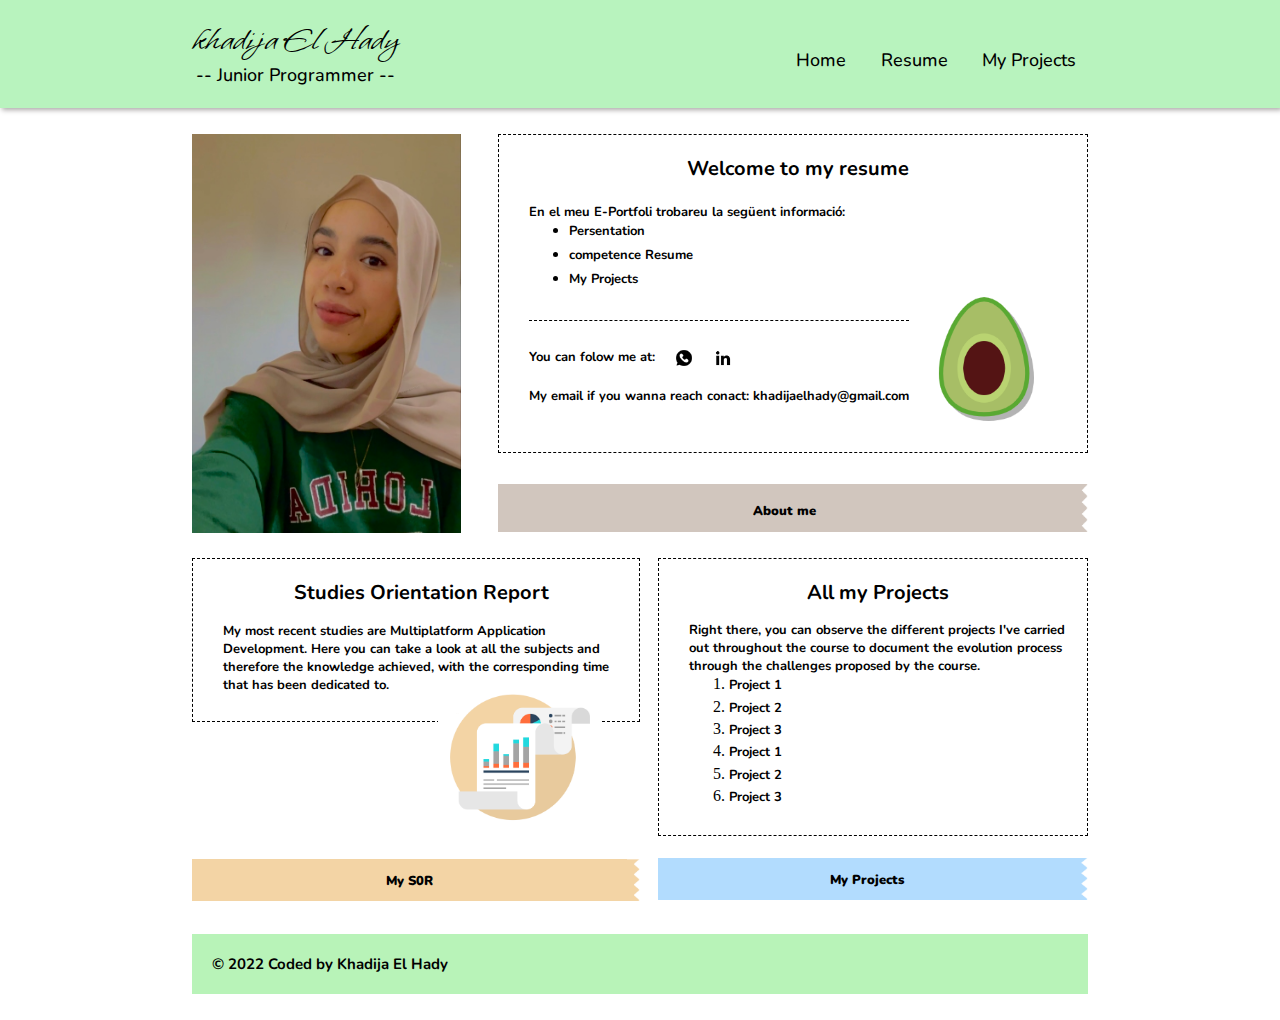
<file: index.html>
<!DOCTYPE html>
<html lang="es">
    <head>
        <meta charset='utf-8'>
        <link rel="stylesheet" href="index.css">
        <script src="https://code.jquery.com/jquery-3.6.0.js" integrity="sha256-H+K7U5CnXl1h5ywQfKtSj8PCmoN9aaq30gDh27Xc0jk=" crossorigin="anonymous"></script>
	    <script src="index.js"></script>
    </head>
    <body>
        
        <header>
            <div class="contenidor">
              <nav>
                 <h1 class="logo">
                     <r> khadija El Hady</r>
                     <a class="test1"> -- Junior Programmer --</a>
                 </h1>
  
              <div class="menu" id="id_menu">
                <i class="fa fa-times" onclick="hideMenu()"></i>  <!-- icono CRUZ del menú hamburgesa-->
                <ul class>
                    <li><a class="test1" href="index.html"> Home</a></li>
                    <li><a class="test1" href="makeup.html">Resume</a></li>
                    <li><a class="test1" href="myProjects.html">My Projects</a></li>
                </ul>
                </div>
  
                <i class="fa fa-bars"  onclick="showMenu()"></i>   <!-- icono menú hamburgesa-->
                </nav>
            </div>
        </header>
        <content>
                <img src="./media/profile_pic.JPG" id="retrato">
                <div class="welcomAbout">
                    <div class="welcome">
                        <h1>Welcome to my resume</h1>
                        <p>En el meu E-Portfoli trobareu la següent informació:</p>
                        <ul>
                            <li><p>Persentation </p></li>
                            <li><p> competence Resume </p></li>
                            <li><p>My Projects</p></li>
                        </ul>
                        <div class="container">
                            <div class="row">
                                    <div  class="row01">
                                        <p>You can folow me at: </p>
                                        <img src="./media/w.png" width="20px">
                                        <img src="./media/linkedin.png" width="20px" >
                                    </div>
                                    <div>
                                        <p>My email if you wanna reach conact: khadijaelhady@gmail.com</p>  
                                    </div> 
                            </div>
            
                            <div class="row1 ">
                            <img src="./media/avocado.png" width="100px" id ="avocado ">
                            </div>
                        </div>       
                    </div>   
                    <div class="bar" id="bar1">
                        <div class="barText"><p>About me</p></div>
                     
                        <img src="./media/aside.png" id ="triangles ">
                    </div>
                </div>
                
        </content>
        <content class="content1">
            <div class="col">
                <div class="welcome" id="firt">
                    <h1>Studies Orientation Report </h1>
                    <p>My most recent studies are  Multiplatform Application Development. Here you can take a look at all the subjects and therefore the knowledge achieved, with the corresponding time that has been dedicated to.</p>
                </div>
                <img src="./media/graphic.png" id ="graphic">
                <div class="bar">
                    <div class="barText" id="SOR"><p>My S0R</p></div>
                    <img src="./media/aside1.png" id ="triangles ">
                </div>
            </div>
            
            <div class="col">
                <div class="welcome" id="second">
                    <h1>All my Projects</h1>
                    <p>Right there, you can observe the different projects I've carried out throughout the course to document the evolution process  through the challenges proposed by the course.</p>
                    <ol>
                        <li><p>Project 1 </p></li>
                        <li><p> Project 2 </p></li>
                        <li><p>Project 3</p></li>
                        <li><p>Project 1 </p></li>
                        <li><p> Project 2 </p></li>
                        <li><p>Project 3</p></li>
                    </ol>
                </div>
                <div class="bar" id="myprojectBar">
                    <div class="barText" id="projects"><p>My Projects</p></div>
                    <img src="./media/aside2.png" id ="triangles ">
                </div>
            </div>
        </content>
        <footer>
            <div class="foot">
                <p style="font-size: 15px;"> © 2022 Coded by Khadija El Hady</p>
            </div>
        </footer>
            
    </body>
</html>
</file>
<file: index.css>
@import url('https://fonts.googleapis.com/css2?family=Whisper&display=swap');
@import url('https://fonts.googleapis.com/css2?family=Nunito:wght@200&display=swap');

*{
    margin: 0;
    border: 0;
  }
p{
   font-family: 'Nunito', sans-serif ;
    color: black;
    font-weight: bolder ;
    font-size: 13px;
    
}
   h1{
    font-family: 'Nunito', sans-serif;
    color: black;
    font-size: 20px;
    margin-bottom: 4%;
   }
  .contenidor{
    background-color: #B8F3BE;
    padding-left: 15%;
    padding-right: 15%;
  
  }
  /*---------------------------cabecera----------------------------------*/
  .contenidor{
    min-height: 12vh;
    box-shadow: 2px 2px 5px rgb(170, 167, 167);
    
  }
  .logo{
    display: flex;
    flex-direction:column;
    align-items: center;
    margin-bottom: 2%;
  }
  .logo r{ /*----Cosmetic*/
    color: black;
    font-family: 'Whisper';
    text-decoration: none;
    font-size: 35px;
    font-weight: normal;
  }
  .test1{
   padding-right: 0%;
   font-family: 'Nunito', sans-serif;
   color: black;
   font-size: 18px;
   font-weight:500;
  }
  
  nav{ /*ordenar los elementos de la cabecera*/
    display: flex;
    padding: 2% 6% 0% 0%;
    justify-content: space-between;
    align-items: center;
    margin-right: 0%;
    width: 100%;
   
  }
  /*darle formato al menú*/
  .menu{
    flex: 1;
    text-align: right;
  }
  .menu ul li{
    list-style: none;
    display: inline-block;
     padding: 0px 12px; 
    position: relative;
    margin-left: 1%;

  }
  li a{
    text-decoration: none;
   
  }
  

  
  /*BARRAS CON MOVIMENTO BAJO LOS TEXTOS DEL MENÚ*/
  .menu ul li::after{
    content: '';
    width: 0%;
    height: 2px;
    background: white;
    display: block;
    margin: auto;
    transition: 0.5s;
    
  }
  /*LAS BARRAS CONFIGURADAS ARRIBA NO APARECEN HASTA QUE SUCEDA EL CÓDIGO DE ABAJO*/
  .menu ul li:hover::after{
    width: 100%;
  }
  
  /*--------------------fin cabezera---------------------------------------------------------------------------------*/
  /*--------------------1r recuadro---------------------------------------------------------------------------------*/
  
  content{
    /* background-color: red; */
    margin-top: 2%;
    margin-left: 15%;
    margin-right: 15%;
    display: flex;
    justify-content: row;
  }
  #retrato{
   
    width: 30% !important;
    background-color: #b8f3b8;
  }
  .welcomAbout{
    width: 70%;
    /* background-color: aqua; */
    
  }
  .welcome{
 
    margin-left: 6%;
    padding: 20px 20px 25px 30px;
    border: 1px dashed black;
    display: self;
    justify-content: column;
    margin-right: 0px;
  }
  .welcomAbout .bar{
    margin-left: 6%;
  }
  .bar{
    display: flex;
    flex-direction: row;
    margin-top: 5%;
    height: 12%;
  }

  .bar img{
   
    
    width: 3%;
    height: 100%;
   
  }
  .barText{
    width: 100%;
  }
  .barText{
    
    padding-top: 3%;
    padding-bottom: 2%;
    background-color: #D1C6BE;
    display: flex;
    justify-content: center;
    font-weight: bolder;
    
  }

  .row{
    border-top: 1px dashed black;
    padding-top: 5%;
    margin-top: 5%;

  }
 .row01{
  display: flex;
  justify-content: row;
  margin-bottom: 5%;
 }
 
  .container{
    display: flex;
    justify-content: row;
  }
  .row01 img{
    padding-left: 5%;
  }
 .row1{
  margin-left: 5%;
 }
 
  li{
    padding-bottom: 1%;
  }
  h1{
    display: flex;
    justify-content: center;
  }
  /*--------------------fin 1r recuedro---------------------------------------------------------------------------------*/
  .col{
    width: 50%;
  }
  .content1 .welcome{
    margin-left: 0%;
  }
  #firt{
    padding-bottom: 6%;
  }
   #SOR{
    background-color: #f3d4a5;
    
  }
  #second{
    margin-left: 4%;
  }
  #projects{
    background-color: #008AFC4D;
    opacity:1;
  }
  #graphic{
    width : 36%;
    padding-left: 55%;
    margin-top: -10%;
    margin-bottom: 0%;
  }
  .col1{
    margin-right: 2%;
  }
  
  #myprojectBar{
    margin-left: 4%;
  }

  /*-----------------------------hober de las barras de colores*/
 
   /*-----------------------------FIN hober de las barras de colores*/

/*-----------------------------------------------froother*/
.foot{
  margin-top: 2%;
  margin-bottom: 2%;
  margin-left: 15%;
  margin-right: 15%;
  padding: 20px 20px 20px 20px;
  background-color: #b8f3b8;
}
</file>
